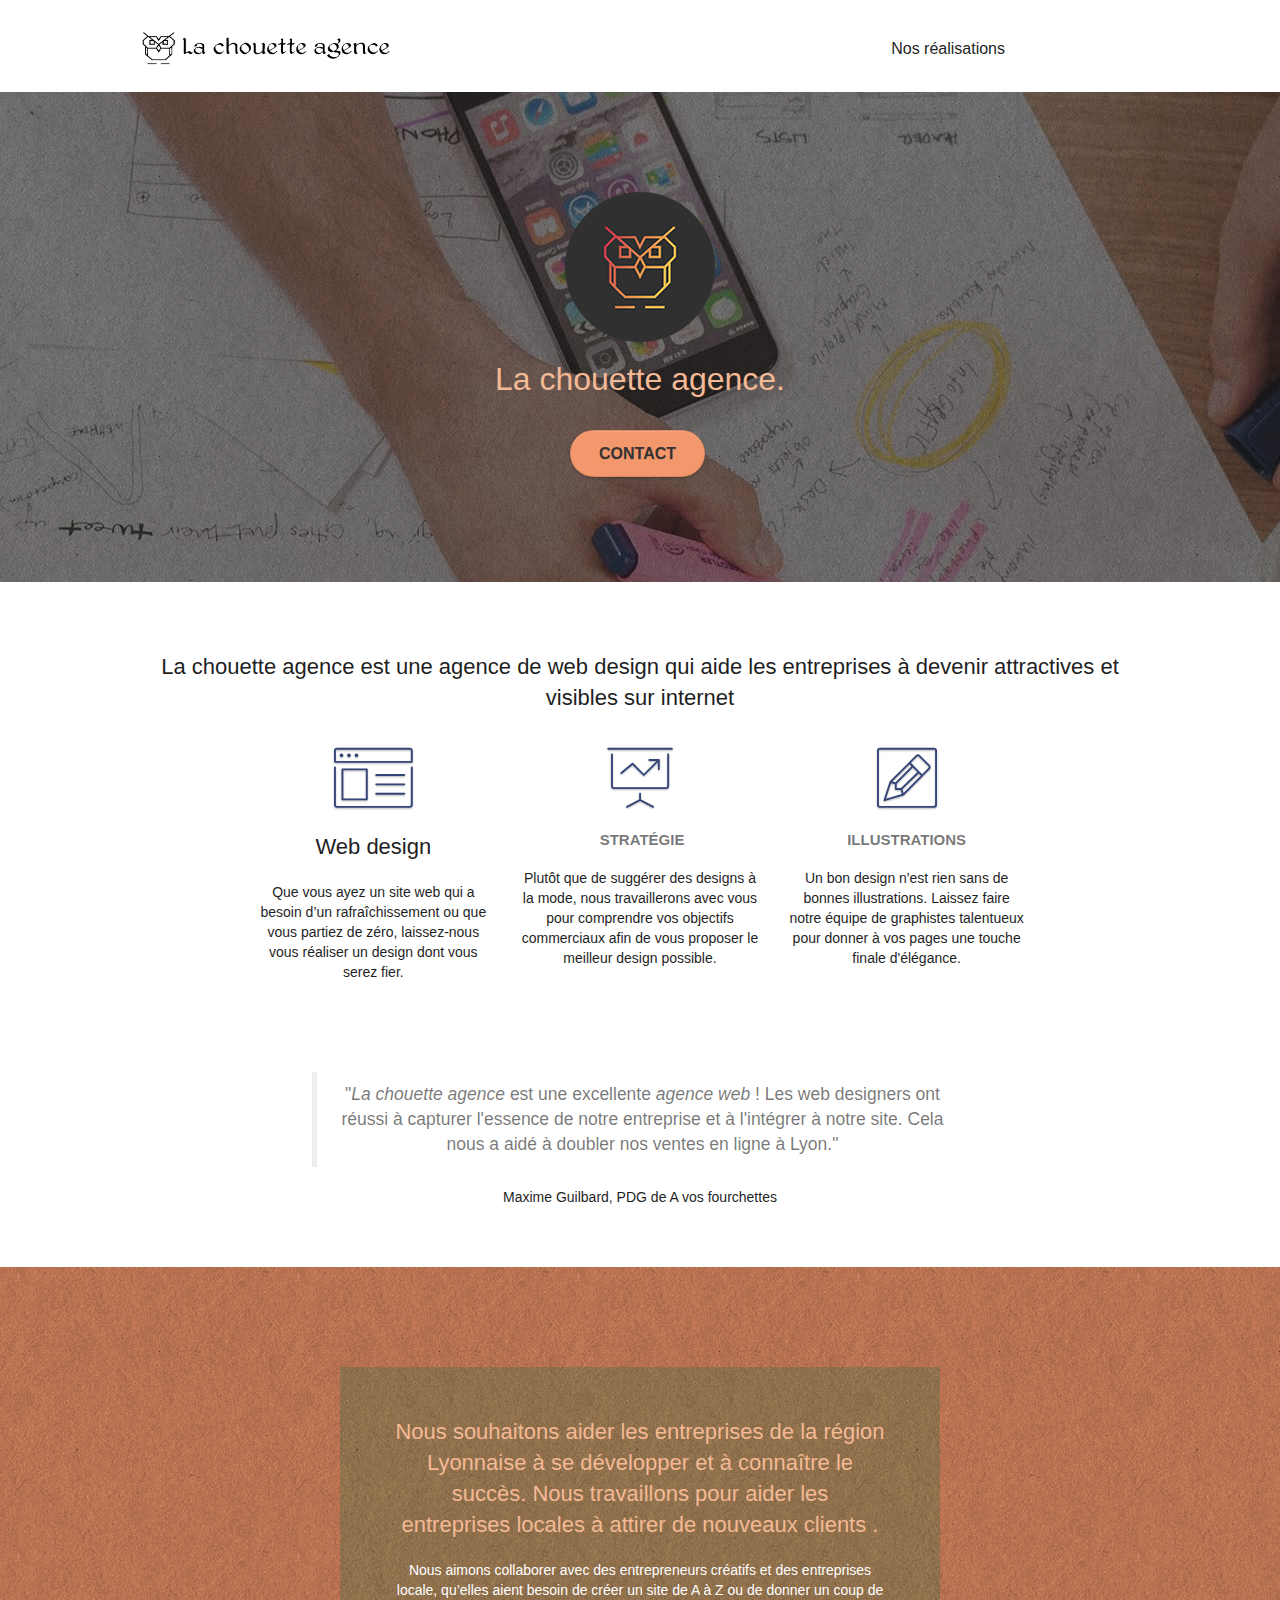
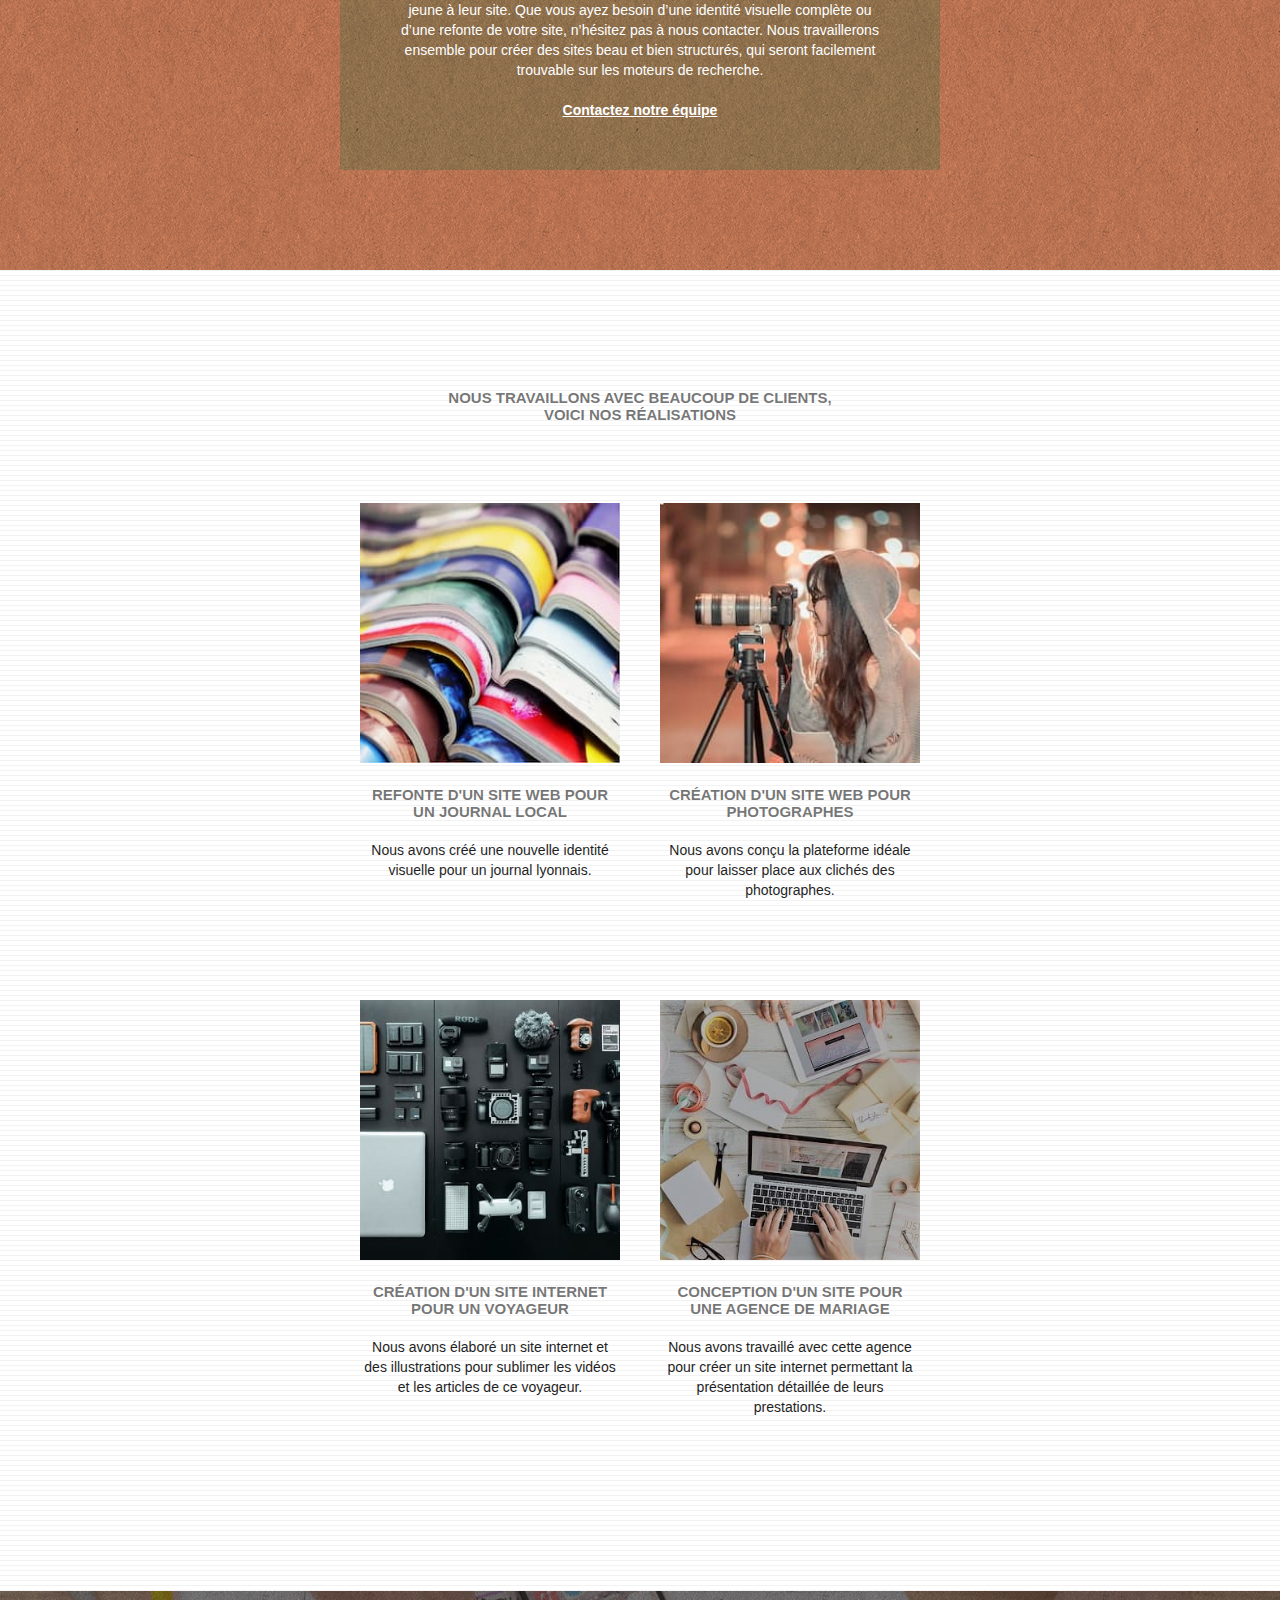
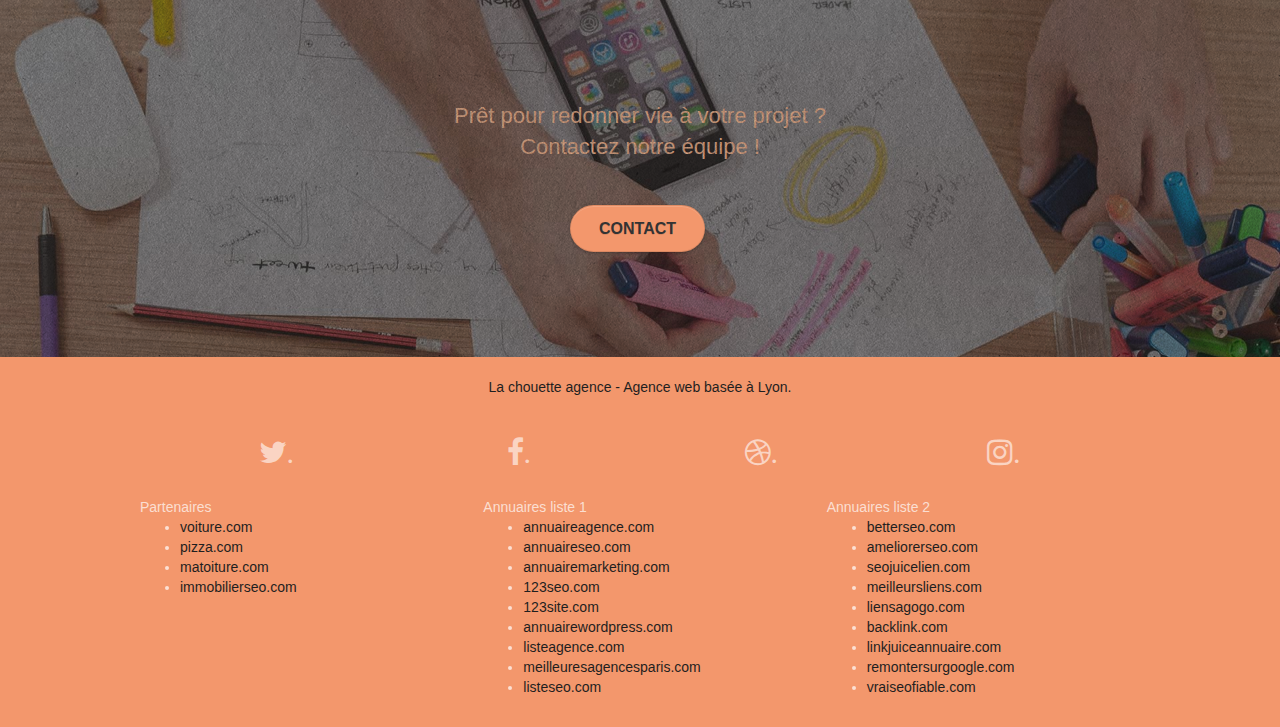
<file: index.html>
<!doctype html>
<html lang="fr">
<head>
    <meta charset="utf-8">
    <meta name="keywords" content="seo, google, site web, site internet, agence design paris, agence design, agence design,agence design,agence design,agence design,agence design,agence design,agence design,agence design,agence design,agence design,agence design,agence design,agence design,agence design">
	<meta name="description" content="La chouette agence est une entreprise de web design à Lyon qui aide les entreprises à la création de site et à devenir attractives et visibles sur Internet. Elle est basée sur Lyon et partout en France , elle est spécialisée dans la Conception des sites internet à des particuliers et entreprise. ">
    <meta name="viewport" content="width=device-width, initial-scale=1.0, viewport-fit=cover">
    <link rel="shortcut icon" type="image/png" href="favicon.jpg">
	<meta name="robots" content="index, follow">
	<meta name="google-site-verification" content="uixhWMKZZQBbI9hHmurBN1lBEvV9D-5VhYSifBj9T5k" />
	<meta name="author" content="Sewou Tiamiyu">
	<link rel="canonical" href="https://webdesign.com">
	<link rel="alternate" hreflang="en" href="https://master250.github.io/Projet4/" />
	<link rel="stylesheet" type="text/css" href="css/bootstrap.css" media="all">
	<link rel="stylesheet" type="text/css" href="style.css" media="all">
	<link rel="stylesheet" type="text/css" href="css/font-awesome.css" media="all">
	<link rel="stylesheet" type="text/css" href="css/et-line.css" media="all">
	<link rel="preload" href="css/font-awesome.css" as="style">
	<link rel="preload" href="js/jquery-2.1.0.js" as="script">
	<link rel="preload" href="js/bootstrap.js" as="script">
	<link rel="preload" href="js/blocs.js" as="script">
	<link rel="preload" href="js/jquery.touchSwipe.js" as="script">
	<link rel="preload" href="js/gmaps.js" as="script">
	
	<script src="js/jquery-2.1.0.js" defer></script>
	<script src="js/bootstrap.js" defer></script>
	<script src="js/blocs.js" defer></script>
	<script src="js/jquery.touchSwipe.js" defer></script>
	<script src="js/gmaps.js" defer></script>

    <title>La Chouette Agence basée à Lyon : Entreprise Web Design Lyon</title>  
</head>
<body>
<div class="page-container">
    
<!-- bloc-0 -->
<div class="bloc bgc-white l-bloc " id="bloc-0">
	<div class="container bloc-sm">

		<nav class="navbar row">
			<div class="navbar-header">
				<a class="navbar-brand" href="index.html"><img src="img/la-chouette-agence.png" alt="paris web design logo agence web meilleure agence" height="40" width="250"/></a>
				<button id="nav-toggle" type="button" class="ui-navbar-toggle navbar-toggle" data-toggle="collapse" data-target=".navbar-1">
					<span class="sr-only">Toggle navigation</span><span class="icon-bar"></span><span class="icon-bar"></span><span class="icon-bar"></span>
				</button>
			</div>
			<div class="collapse navbar-collapse navbar-1 special-dropdown-nav">
				<ul class="site-navigation nav navbar-nav">
					<li>
						<a href="#bloc-4-portfolio" id="ancre2">Nos réalisations</a>
					</li>
					
				</ul>
			</div>
		</nav>
	</div>
</div>
<!-- bloc-1-presentation -->
<div class="bloc bgc-dark-slate-blue bg-banniere d-bloc bg-t-edge bloc-bg-texture texture-paper b-parallax" id="bloc-1-hero">
	<div class="container bloc-lg">
		<div class="row tight-width-whitespace">
			<div class="col-sm-12">
				<img src="img/logo.png" class="center-block image-resize-mode" alt="La chouette agence, agence web paris, création logo paris" width="150" height="150" />
				<h1 class="text-center hero-bloc-text tc-white ">
					La chouette agence.
				</h1>
				<div class="text-center">
					<a href="page2.html" class="btn btn-lg btn-clean btn-rd cta-hero btn-atomic-tangerine" id="cta-hero"
					style="color: #212121; background-color: #F3976C;">Contact</a>
				</div>
			</div>
		</div>
	</div>
</div>
<!-- bloc-2-services -->
<div class="bloc bgc-white l-bloc" id="bloc-2-services">
	<div class="container bloc-md">
		<div class="row">
			<div class="col-sm-12 text-center">
				<h2>La chouette agence est une agence de web design qui aide les entreprises à devenir attractives et visibles sur internet</h2>
			</div>
		</div>
		<div class="row voffset-lg med-width-whitespace">
			<div class="col-sm-4">
				<div class="text-center">
					<span class="et-icon-browser sm-shadow icon-dark-slate-blue icons icon-lg"></span>
				</div>
				<h2 class="mg-md text-center">
					Web design
				</h2>
				<p class="text-center ">
					Que vous ayez un site web qui a besoin d&rsquo;un rafraîchissement ou que vous partiez de zéro, laissez-nous vous réaliser un design dont vous serez fier.
				</p>
			</div>
			<div class="col-sm-4">
				<div class="text-center">
					<span class="et-icon-presentation sm-shadow icon-dark-slate-blue icons icon-lg"></span>
				</div>
				<h3 class="mg-md text-center">
					&nbsp;Stratégie
				</h3>
				<p class="text-center ">
					Plutôt que de suggérer des designs à la mode, nous travaillerons avec vous pour comprendre vos objectifs commerciaux afin de vous proposer le meilleur design possible.<br>
				</p>
			</div>
			<div class="col-sm-4">
				<div class="text-center">
					<span class="et-icon-edit sm-shadow icon-dark-slate-blue icons icon-lg"></span>
				</div>
				<h3 class="mg-md text-center">
					Illustrations
				</h3>
				<p class="text-center ">
					Un bon design n'est rien sans de bonnes illustrations. Laissez faire notre équipe de graphistes talentueux pour donner à vos pages une touche finale d'élégance.
				</p>
			</div>
		</div>
		<div class="row voffset-lg voffset">
			<div class="col-xs-12 col-md-8 col-md-offset-2 text-center">
				<div class="blockquote">
					<blockquote>"<em>La chouette agence</em> est une excellente <em>agence web</em> ! Les web designers ont réussi à capturer l'essence
						de notre entreprise et à l'intégrer à notre site. Cela nous a aidé à doubler nos ventes en ligne à Lyon."
					</blockquote>
					<p>Maxime Guilbard, PDG de A vos fourchettes</p>
				</div>

			</div>
		</div>
	</div>
</div>
<!-- bloc-3-what-i-do -->
<div class="bloc tc-white bgc-atomic-tangerine bg-presentation d-bloc bloc-bg-texture texture-paper b-parallax" id="bloc-3-what-i-do">
	<div class="container bloc-lg">
		<div class="row tight-width-whitespace black-background">
			<div class="col-sm-12">
				<h2 class="mg-md text-center tc-white">
					Nous souhaitons aider les entreprises de la région Lyonnaise à se développer et à connaître le succès. Nous travaillons pour aider les entreprises locales à attirer de nouveaux clients .<br>
				</h2>
				<p class="text-center white">
					Nous aimons collaborer avec des entrepreneurs créatifs et des entreprises locale, qu’elles aient besoin de créer un site de A à Z ou de donner un coup de jeune à leur site. Que vous ayez besoin d’une identité visuelle complète ou d’une refonte de votre site, n’hésitez pas à nous contacter. Nous travaillerons ensemble pour créer des sites beau et bien structurés, qui seront facilement trouvable sur les moteurs de recherche. <br><br><a class="ltc-white bold-link" href="page2.html#ancre1">Contactez notre équipe</a><br>
				</p>
			</div>
		</div>
	</div>
</div>
<!-- bloc-4-portfolio -->
<div class="bloc bgc-white bg-lines-h2-bg bg-repeat l-bloc" id="bloc-4-portfolio">
	<div class="container bloc-lg">
		<div class="row">
			<div class="col-sm-12 text-center">
				<h3>Nous travaillons avec beaucoup de clients,<br /> voici nos réalisations</h3>
			</div>
		</div>
		<div class="row tight-width-whitespace portfolio-row">
			<div class="col-sm-6">
				<a href="#" data-lightbox="img/1.jpg" data-gallery-id="gallery-1" data-caption="Refonte d'un site web pour un journal local" data-frame="snapshot-lb"><img src="img/1.jpg" alt="paris web design logo agence web meilleure agence et refonte site web journal" class="img-responsive portfolio-thumb" width="320" height="320"/></a>
				<h3 class="mg-md text-center">
					Refonte d'un site web pour un journal local
				</h3>
				<p class="text-center">
					Nous avons créé une nouvelle identité visuelle pour un journal lyonnais.
				</p>
			</div>
			<div class="col-sm-6">
				<a href="#" data-lightbox="img/2.jpg" data-gallery-id="gallery-1" data-caption="Création d'un site web pour photographes" data-frame="snapshot-lb"><img src="img/2.jpg" class="img-responsive portfolio-thumb" alt="paris web design logo agence web meilleure agence, Création d'un site web pour photographes" width="320" height="320"/></a>
				<h3 class="mg-md text-center">
					Création d'un site web pour photographes
				</h3>
				<p class="text-center">
					Nous avons conçu la plateforme idéale pour laisser place aux clichés des photographes.
				</p>
			</div>
		</div>
		<div class="row tight-width-whitespace portfolio-row">
			<div class="col-sm-6">
				<a href="#" data-lightbox="img/3.jpg" data-gallery-id="gallery-1" data-caption="Création d'un site internet pour un voyageur" data-frame="snapshot-lb"><img src="img/3.jpg" class="img-responsive portfolio-thumb" alt="paris web design logo agence web meilleure agence, Création d'un site web pour voyageur" width="320" height="320"/></a>
				<h3 class="mg-md text-center">
					Création d'un site internet pour un voyageur
				</h3>
				<p class="text-center">
					Nous avons élaboré un site internet et des illustrations pour sublimer les vidéos et les articles de ce voyageur.
				</p>
			</div>
			<div class="col-sm-6">
				<a href="#" data-lightbox="img/4.jpg" data-gallery-id="gallery-1" data-caption="Conception d'un site pour une agence de mariage" data-frame="snapshot-lb"><img src="img/4.jpg" class="img-responsive portfolio-thumb" alt="paris web design logo agence web meilleure agence, Création d'un site web pour agence de mariage" width="320" height="320" /></a>
				<h3 class="mg-md text-center">
					Conception d'un site pour une agence de mariage
				</h3>
				<p class="text-center">
					Nous avons travaillé avec cette agence pour créer un site internet permettant la présentation détaillée de leurs prestations.
				</p>
			</div>
		</div>
	</div>
</div>
<!-- bloc-5-cta -->
<div class="bloc bgc-dark-slate-blue bg-banniere d-bloc bloc-bg-texture texture-paper" id="bloc-5-cta">
	<div class="container bloc-lg">
		<div class="row">
			<h2 class="mg-md text-center tc-white">
				Prêt pour redonner vie à votre projet ?<br>Contactez notre équipe !
			</h2>
			<div class="col-sm-12 text-center">
				<a href="page2.html#ancre2" class="btn btn-atomic-tangerine btn-clean btn-rd btn-lg cta-hero">Contact</a>
			</div>
		</div>
	</div>
</div>
<!-- Footer - bloc-8 -->
<div class="bloc bgc-atomic-tangerine d-bloc" id="bloc-8">
	<div class="container bloc-sm">
		<div class="row">
			<div class="col-sm-12">
				<p class="text-center white tc-black">
					La chouette agence - Agence web basée à Lyon.<br>
				</p>
				<div class="row row-no-gutters social">
					<div class="col-sm-3">
						<div class="text-center">
							<a class="social" href="https://twitter.com/?lang=fr"><span class="fa fa-twitter icon-md espace">.</span></a>
						</div>
					</div>
					<div class="col-sm-3">
						<div class="text-center">
							<a class="social" href="https://fr-fr.facebook.com/"><span class="fa fa-facebook icon-md espace">.</span></a>
						</div>
					</div>
					<div class="col-sm-3">
						<div class="text-center">
							<a class="social" href="https://dribbble.com/"><span class="fa fa-dribbble icon-md espace">.</span></a></div>
					</div>
					<div class="col-sm-3">
						<div class="text-center">
							<a class="social" href="https://www.instagram.com/?hl=fr"><span class="fa fa-instagram icon-md espace">.</span></a>
						</div>
					</div>
				</div>
				<div class="row">
					<div class="col-sm-4">
						Partenaires
							<ul>
								<li><a href="voiture.com">voiture.com</a></li>
								<li><a href="pizza.com">pizza.com</a></li>
								<li><a href="matoiture.com">matoiture.com</a></li>
								<li><a href="immobilierseo.com">immobilierseo.com</a></li>
							</ul>		
					</div>
					<div class="col-sm-4">
						Annuaires liste 1
						<ul>
							<li><a href="annuaireagence.com">annuaireagence.com</a></li>
							<li><a href="annuaireseo.com">annuaireseo.com</a></li>
							<li><a href="annuairemarketing.com">annuairemarketing.com</a></li>
							<li><a href="123seoture.com">123seo.com</a></li>
							<li><a href="123site.com">123site.com</a></li>
							<li><a href="annuairewordpress.com">annuairewordpress.com</a></li>
							<li><a href="listeagence.com">listeagence.com</a></li>
							<li><a href="meilleuresagencesparis.com">meilleuresagencesparis.com</a></li>
							<li><a href="listeseo.com">listeseo.com</a></li>
						</ul>
					</div>
					<div class="col-sm-4">
						Annuaires liste 2
						<ul>
							<li><a href="betterseo.com">betterseo.com</a></li>
							<li><a href="ameliorerseo.com">ameliorerseo.com</a></li>
							<li><a href="seojuicelien.com">seojuicelien.com</a></li>
							<li><a href="meilleursliens.com">meilleursliens.com</a></li>
							<li><a href="liensagogo.com">liensagogo.com</a></li>
							<li><a href="backlink.com">backlink.com</a></li>
							<li><a href="linkjuiceannuaire.com">linkjuiceannuaire.com</a></li>
							<li><a href="remontersurgoogle.com">remontersurgoogle.com</a></li>
							<li><a href="vraiseofiable.com">vraiseofiable.com</a></li>
						</ul>
					</div>
				</div>
			</div>
		</div>
	</div>
</div>
</div> 
</body>
</html>
</file>
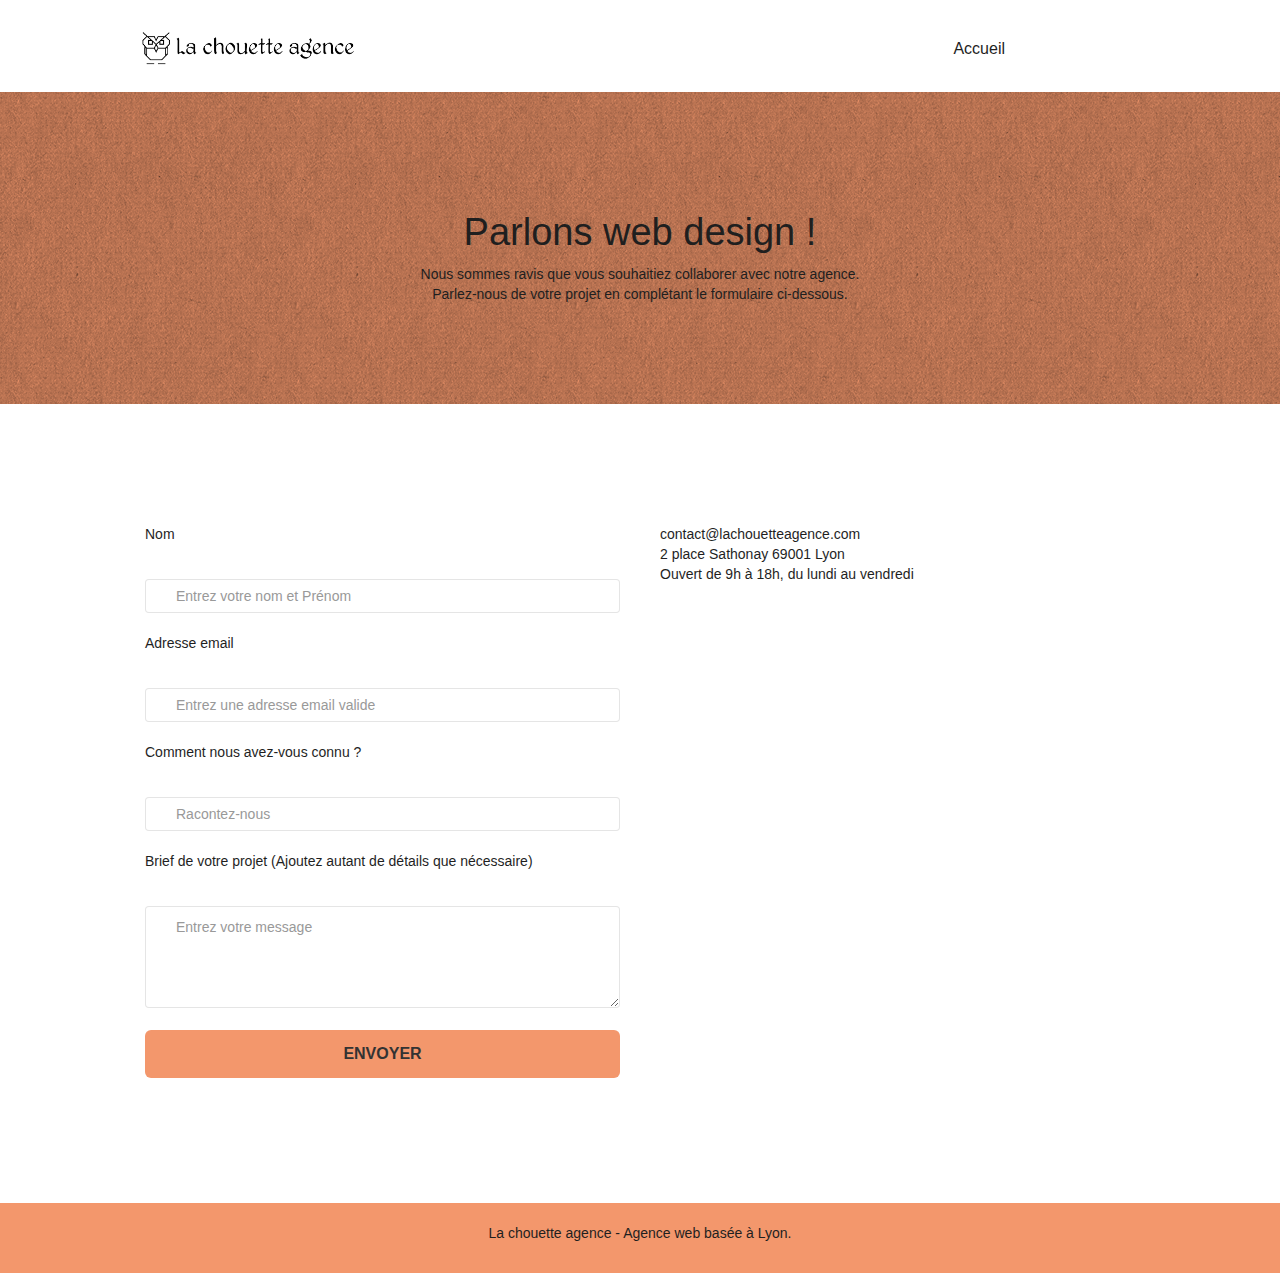
<file: page2.html>
<!doctype html>
<html lang="fr">
<head>
    <meta charset="utf-8">
    <meta name="keywords" content="seo, google, site web, site internet, agence design paris, agence design, agence design,agence design,agence design,agence design,agence design,agence design,agence design,agence design,agence design,agence design,agence design,agence design,agence design,agence design">
    <meta name="description" content="La chouette agence est une entreprise de web design à Lyon qui aide les entreprises à la création de site et à devenir attractives et visibles sur Internet, Elle est basée sur Lyon et partout en France , elle est spécialisée dans la Conception des sites internet à des particuliers et entreprise. ">
    <meta name="viewport" content="width=device-width, initial-scale=1.0, viewport-fit=cover">
    <link rel="shortcut icon" type="image/png" href="favicon.jpg">
	<meta name="robots" content="index, follow">
	<meta name="google-site-verification" content="uixhWMKZZQBbI9hHmurBN1lBEvV9D-5VhYSifBj9T5k" />
	<meta name="author" content="Sewou Tiamiyu">
	<link rel="stylesheet" type="text/css" href="css/bootstrap.css">
	<link rel="stylesheet" type="text/css" href="css/font-awesome.css">
	<link rel="stylesheet" type="text/css" href="css/et-line.css">
	<link rel="preload" href="css/font-awesome.css" as="style">
	<link rel="stylesheet" type="text/css" href="style.css" media="all">
	<script src="js/jquery-2.1.0.js" defer></script>
	<script src="js/bootstrap.js" defer></script>
	<script src="js/blocs.js" defer></script>
	<script src="js/jqBootstrapValidation.js" defer></script>
	<script src="js/formHandler.js" defer></script>
    <title>La Chouette Agence basée à Lyon : Entreprise Web Design</title>

</head>
<body>
<!-- Principal conteneur -->
<div class="page-container">
    
<!-- bloc-0 -->
<div class="bloc bgc-white l-bloc " id="bloc-0">
	<div class="container bloc-sm">
		<nav class="navbar row">
			<div class="navbar-header">
				<a class="navbar-brand" href="index.html"><img src="img/la-chouette-agence.png" alt="atlanta web design logo" height="40" /></a>
				<button id="nav-toggle" type="button" class="ui-navbar-toggle navbar-toggle" data-toggle="collapse" data-target=".navbar-1">
					<span class="sr-only">Toggle navigation</span><span class="icon-bar"></span><span class="icon-bar"></span><span class="icon-bar"></span>
				</button>
			</div>
			<div class="collapse navbar-collapse navbar-1 special-dropdown-nav">
				<ul class="site-navigation nav navbar-nav">
					<li>
						<a href="index.html#ancre2">Accueil</a>
					</li>
					
				</ul>
			</div>
		</nav>
	</div>
</div>
<!-- bloc-6 -->
<div class="bloc bg-dots-bg bg-repeat bgc-atomic-tangerine d-bloc bloc-bg-texture texture-paper" id="bloc-6">
	<div class="container bloc-lg">
		<div class="row">
			<div class="col-sm-12">
				<h1 class="text-center hero-bloc-text tc-white tc-black">
					Parlons web design !
				</h1>
				<p class="text-center mg-lg tc-white tight-width-whitespace tc-black">
					Nous sommes ravis que vous souhaitiez collaborer avec notre agence.<br>
					Parlez-nous de votre projet en complétant le formulaire ci-dessous.
				</p>
			</div>
		</div>
	</div>
</div>
<!-- bloc-7 -->
<div class="bloc bgc-white l-bloc" id="bloc-7">
	<div class="container bloc-lg">
		<div class="row row1">
			<div class="col-sm-6 ">
				<form id="form_1" novalidate success-msg="Your message has been sent." fail-msg="Sorry it seems that our mail server is not responding, Sorry for the inconvenience!">
					<div class="form-group">
						<label for="name">
							Nom
						</label>
						<input id="name" class="form-control"  placeholder="Entrez votre nom et Prénom" required/>
					</div>
					<div class="form-group">
						<label for="email">
							Adresse email
						</label>
						<input id="email" class="form-control" type="email" placeholder="Entrez une adresse email valide" required />
					</div>
					<div class="form-group">
						<label for="how">
							Comment nous avez-vous connu ?
						</label>
						<input class="form-control" required id="how" placeholder="Racontez-nous"/>
					</div>
					<div class="form-group">
						<label for="message">
							Brief de votre projet (Ajoutez autant de détails que nécessaire)<br>
						</label><textarea id="message" class="form-control" rows="4" cols="50" placeholder="Entrez votre message" required></textarea>
					</div> 
					<button class="bloc-button btn btn-lg btn-block cta-hero btn-atomic-tangerine" type="submit">
						Envoyer
					</button>
				</form>
			</div>
			<div class="col-sm-6">
				<p>
					contact@lachouetteagence.com<br>2 place Sathonay 69001 Lyon<br>Ouvert de 9h à 18h, du lundi au vendredi<br>
				</p>
			</div>
		</div>
	</div>
</div>
<!-- ScrollToTop Button -->
<a class="bloc-button btn btn-d scrollToTop" onclick="scrollToTarget('1')"><span class="fa fa-chevron-up"></span></a>
<!-- Footer - bloc-8 -->
<div class="bloc bgc-atomic-tangerine d-bloc" id="bloc-8">
	<div class="container bloc-sm">
		<div class="row">
			<div class="col-sm-12">
				<p class="text-center white tc-black">
					La chouette agence - Agence web basée à Lyon.<br>
				</p>
				
			</div>
		</div>
	</div>
</div>
</div>
</body>
</html>
</file>
<file: style.css>
body{margin:0;padding:0;background:#fff;overflow-x:hidden;-webkit-font-smoothing:antialiased;-moz-osx-font-smoothing:grayscale}a,button{transition:all .3s ease-in-out;outline:0!important}a:hover{text-decoration:none;cursor:pointer}#page-loading-blocs-notifaction{position:fixed;top:0;bottom:0;width:100%;z-index:100000;background:#fff url(img/pageload-spinner.gif) no-repeat center center}.bloc{width:100%;clear:both;background:50% 50% no-repeat;padding:0 50px;-webkit-background-size:cover;-moz-background-size:cover;-o-background-size:cover;background-size:cover;position:relative}.bloc .container{padding-left:0;padding-right:0}.bloc-lg{padding:100px 50px}.bloc-md{padding:50px}.bloc-sm{padding:20px 50px}.bg-b-edge,.bg-bl-edge,.bg-br-edge,.bg-center,.bg-l-edge,.bg-r-edge,.bg-repeat,.bg-t-edge,.bg-tl-edge,.bg-tr-edge{-webkit-background-size:auto!important;-moz-background-size:auto!important;-o-background-size:auto!important;background-size:auto!important}.bg-repeat{background:repeat}.bg-t-edge{background:top no-repeat}.bloc-bg-texture::before{content:"";background-size:2px 2px;position:absolute;top:0;bottom:0;left:0;right:0}.texture-paper::before{background:url(img/texture-paper.png);background-size:280px 280px}.b-parallax{background-attachment:fixed}.d-bloc{color:rgba(255,255,255,.7)}.d-bloc button:hover{color:rgba(255,255,255,.9)}.d-bloc .icon-round,.d-bloc .icon-rounded,.d-bloc .icon-semi-rounded-a,.d-bloc .icon-semi-rounded-b,.d-bloc .icon-square{border-color:rgba(255,255,255,.9)}.d-bloc .divider-h span{border-color:rgba(255,255,255,.2)}.d-bloc .a-btn,.d-bloc .navbar a,.d-bloc .navbar-brand,.d-bloc a .icon-lg,.d-bloc a .icon-md,.d-bloc a .icon-sm,.d-bloc a .icon-xl,.d-bloc h1 a,.d-bloc h2 a,.d-bloc h3 a,.d-bloc h4 a,.d-bloc h5 a,.d-bloc h6 a,.d-bloc p a{color:rgba(255,255,255,.6)}.d-bloc .a-btn:hover,.d-bloc .navbar a:hover,.d-bloc .navbar-brand:hover,.d-bloc a:hover .icon-lg,.d-bloc a:hover .icon-md,.d-bloc a:hover .icon-sm,.d-bloc a:hover .icon-xl,.d-bloc h1 a:hover,.d-bloc h2 a:hover,.d-bloc h3 a:hover,.d-bloc h4 a:hover,.d-bloc h5 a:hover,.d-bloc h6 a:hover,.d-bloc p a:hover{color:#fff}.d-bloc .navbar-toggle .icon-bar{background:#fff}.d-bloc .btn-wire,.d-bloc .btn-wire:hover{color:#fff;border-color:#fff}.d-bloc .panel{color:rgba(0,0,0,.54)}.d-bloc .panel button:hover{color:rgba(0,0,0,.7)}.d-bloc .panel icon{border-color:rgba(0,0,0,.7)}.d-bloc .panel .divider-h span{border-color:rgba(0,0,0,.1)}.d-bloc .panel .a-btn{color:rgba(0,0,0,.6)}.d-bloc .panel .a-btn:hover{color:#000}.d-bloc .panel .btn-wire,.d-bloc .panel .btn-wire:hover{color:rgba(0,0,0,.7);border-color:rgba(0,0,0,.3)}.d-bloc .panel,.l-bloc{color:rgba(0,0,0,.54)}.d-bloc .panel button:hover,.l-bloc button:hover{color:rgba(0,0,0,.7)}.l-bloc .icon-round,.l-bloc .icon-rounded,.l-bloc .icon-semi-rounded-a,.l-bloc .icon-semi-rounded-b,.l-bloc .icon-square{border-color:rgba(0,0,0,.7)}.d-bloc .panel .divider-h span,.l-bloc .divider-h span{border-color:rgba(0,0,0,.1)}.d-bloc .panel .a-btn,.l-bloc .a-btn,.l-bloc .navbar a,.l-bloc .navbar-brand,.l-bloc a .icon-lg,.l-bloc a .icon-md,.l-bloc a .icon-sm,.l-bloc a .icon-xl,.l-bloc h1 a,.l-bloc h2 a,.l-bloc h3 a,.l-bloc h4 a,.l-bloc h5 a,.l-bloc h6 a,.l-bloc p a{color:rgba(0,0,0,.6)}.d-bloc .panel .a-btn:hover,.l-bloc .a-btn:hover,.l-bloc .navbar a:hover,.l-bloc .navbar-brand:hover,.l-bloc a:hover .icon-lg,.l-bloc a:hover .icon-md,.l-bloc a:hover .icon-sm,.l-bloc a:hover .icon-xl,.l-bloc h1 a:hover,.l-bloc h2 a:hover,.l-bloc h3 a:hover,.l-bloc h4 a:hover,.l-bloc h5 a:hover,.l-bloc h6 a:hover,.l-bloc p a:hover{color:#000}.l-bloc .navbar-toggle .icon-bar{color:rgba(0,0,0,.6)}.d-bloc .panel .btn-wire,.d-bloc .panel .btn-wire:hover,.l-bloc .btn-wire,.l-bloc .btn-wire:hover{color:rgba(0,0,0,.7);border-color:rgba(0,0,0,.3)}.voffset{margin-top:30px}.voffset-lg{margin-top:80px}.row-no-gutters{margin-right:0;margin-left:0}.row.row-no-gutters>[class*=" col-"],.row.row-no-gutters>[class^=col-]{padding-right:0;padding-left:0}#bloc-1-hero h1{font-size:32px}.navbar{margin-bottom:0;z-index:1}.navbar-brand{height:auto;padding:3px 15px;font-size:25px;font-weight:400;font-weight:600;line-height:44px}.navbar-brand img{max-height:200px;margin:0 5px 0 0;display:inline}.navbar-brand img[src$=svg]{min-width:100px}.nav-center .navbar-brand img{margin:0}.navbar .nav{padding-top:2px;margin-right:-16px;float:right;z-index:1}.nav>li{float:left;margin-top:4px;font-size:16px}.navbar-nav .open .dropdown-menu>li>a{text-align:inherit}.nav>li a:focus,.nav>li a:hover{background:0 0}.navbar-toggle{margin:10px 10px 0 0;border:0}.navbar-toggle:hover{background:0 0!important}.navbar-toggle .icon-bar{background-color:rgba(0,0,0,.5);width:26px}.nav-invert .navbar .nav{float:left}.nav-invert .navbar-brand,.nav-invert .navbar-header{float:right;position:relative;z-index:2}.form-control{display:block;width:100%;padding:1rem 3rem;margin-top:30px;margin-bottom:20px}.bloc-button{display:block;width:100%}.col-sm-6{padding:20px;width:50%}.row1{justify-items:center}@media (min-width:768px){.site-navigation{position:absolute;top:50%;right:150px;transform:translate(0,-50%);-webkit-transform:translateY(-50%)}.nav>li .dropdown-menu a,.nav>li .dropdown-menu a:hover{color:#484848}.nav-invert .site-navigation{left:0;right:0}.nav-center{text-align:center}.nav-center .navbar-header{width:100%}.nav-center .nav>li,.nav-center .navbar-brand,.nav-center .navbar-header{float:none;display:inline-block}.nav-center .site-navigation{position:relative;width:100%;right:0;margin-right:0;margin-top:20px}.nav-center.mini-nav .navbar-toggle{float:none;margin:10px auto 0}.nav>li{display:flex}}.nav>li>.dropdown a{background:0 0!important;display:block;padding:14px 15px}nav .caret{margin:0 5px}.dropdown-menu .dropdown-menu{top:-8px;left:100%}.dropdown-menu .dropmenu-flow-right{top:100%;left:0;margin-left:-1px;border-top-left-radius:0;border-top-right-radius:0}.dropdown-menu .dropdown span{border:4px solid #000;border-top-color:transparent;border-right-color:transparent;border-bottom-color:transparent;margin:6px -5px 0 0!important;float:right}.mg-md{margin-top:10px;margin-bottom:20px}.mg-lg{margin-top:10px;margin-bottom:40px}.btn{margin:0 5px 5px 0}.btn.pull-right{margin:0 0 5px 5px}.btn-d,.btn-d:focus,.btn-d:hover{color:#fff;background:rgba(240,159,145,.3)}button{outline:0!important}.btn-rd{border-radius:40px}.btn-clean{border:1px solid rgba(0,0,0,.08);border-bottom-color:rgba(0,0,0,.1);text-shadow:0 1px 0 rgba(0,0,1,.1);box-shadow:0 1px 3px rgba(0,0,1,.25),inset 0 1px 0 0 rgba(255,255,255,.15)}.icon-md{font-size:30px!important}.icon-lg{font-size:60px!important}.sm-shadow{text-shadow:0 1px 2px rgba(0,0,0,.3)}.panel-sq,.panel-sq .panel-footer,.panel-sq .panel-heading{border-radius:0}.panel-rd{border-radius:30px}.panel-rd .panel-heading{border-radius:29px 29px 0 0}.panel-rd .panel-footer{border-radius:0 0 29px 29px}.form-control{border-color:rgba(0,0,0,.1);box-shadow:none}.scrollToTop{width:40px;height:40px;position:fixed;bottom:20px;right:20px;opacity:0;z-index:500;transition:all .3s ease-in-out}.scrollToTop span{margin-top:6px}.showScrollTop{font-size:14px;opacity:1}a[data-lightbox]{position:relative;display:block;text-align:center}a[data-lightbox]:hover::before{content:"+";font-family:HelveticaNeue-Light,"Helvetica Neue Light","Helvetica Neue",Helvetica,Arial;font-size:32px;width:50px;height:50px;margin-left:-25px;border-radius:50%;background:rgba(0,0,0,.6);color:#fff;font-weight:100;z-index:1;position:absolute;top:50%;transform:translateY(-50%);-webkit-transform:translateY(-50%)}a[data-lightbox]:hover img{opacity:.6;-webkit-animation-fill-mode:none;animation-fill-mode:none}#lightbox-modal{display:flex;align-items:center}#lightbox-modal .modal-dialog{width:90%;max-width:900px;margin:0 auto 0}#lightbox-modal .modal-dialog img{max-height:90vh;margin:0 auto}.lightbox-caption{padding:20px;color:#fff;background:rgba(0,0,0,.54);position:absolute;left:15px;right:15px;bottom:5px}.close-lightbox{color:#fff;font-size:30px;position:absolute;top:20px;right:20px;z-index:20;background:rgba(0,0,0,.54);border:none;line-height:30px;padding:0 9px 5px;opacity:.3}.close-lightbox:hover,.next-lightbox:hover,.prev-lightbox:hover{opacity:1;color:#fff}.next-lightbox,.prev-lightbox{font-size:20px;color:rgba(255,255,255,.9);background:rgba(0,0,0,.54);transition:all .2s ease-in-out;position:absolute;top:45%;z-index:1;opacity:.4}.next-lightbox{padding:6px 8px 1px 13px;right:25px}.prev-lightbox{padding:6px 13px 1px 10px;left:25px}.snapshot-lb .modal-body{padding-bottom:45px}.snapshot-lb .lightbox-caption{padding:0;color:rgba(0,0,0,.54);background:0 0}.btn,a,h1,h2,h3,h4,h5,h6,label,p{font-family:helvetica;font-weight:400;color:#1f1f1f!important}.container{max-width:1000px}.hero-bloc-text{font-size:38px}.hero-bloc-text-sub{font-size:36px}.statement-bloc-text{line-height:26px;font-style:italic;font-size:20px;text-align:center;font-weight:lighter;max-width:520px;margin:auto auto auto auto}p{font-size:14px}.tight-width-whitespace{max-width:600px;margin:auto auto auto auto}.h1{font-size:20px;font-family:"Open Sans"}.cta-hero{margin-top:22px;color:#fff!important;text-transform:uppercase;padding:12px 28px 12px 28px;font-size:16px;font-weight:700}.social{margin:auto auto auto auto;display:flex;flex-flow:wrap;justify-content:space-evenly;padding:15px}h2{font-size:22px;line-height:1.4em}h3{font-size:15px;text-transform:uppercase;font-weight:700;color:rgba(0,0,0,.54)!important}.med-width-whitespace{max-width:800px;margin:auto auto auto auto;box-shadow:0 0 0 #000}h1{color:#333!important}h4{color:#333!important}.icons{margin-bottom:14px;margin-top:24px}.white{color:#fff!important}.portfolio-thumb{margin-bottom:24px}.portfolio-row{margin-bottom:44px;margin-top:50px}.avatar{box-shadow:0 4px 9px rgba(0,0,0,.3)}.black-background{background-color:rgba(165,147,99,.7);padding:40px 40px 40px 40px}.bold-link{font-weight:900;text-decoration:underline!important}.bgc-white{background-color:#fff}.bgc-dark-slate-blue{background-color:#0e0d0d}.bgc-atomic-tangerine{background-color:#f3976c}.tc-white{color:#f4b995!important}.tc-black{color:#1f1f1f!important}.btn-atomic-tangerine{background:#f3976c;color:#333!important}.btn-atomic-tangerine:hover{background:#333!important;color:#f28d5f!important}.ltc-white{color:#fff!important}.ltc-white:hover{color:#ccc!important}.ltc-atomic-tangerine{color:#f3976c!important}.ltc-atomic-tangerine:hover{color:#f3976c!important}.icon-dark-slate-blue{color:#364577!important;border-color:#364577!important}.bg-dots-bg{background-image:url(img/dots-bg.png)}.bg-lines-h2-bg{background-image:url(img/lines-h2-bg.png)}.bg-banniere{background-image:url(img/la-chouette-agence-banniere.jpg)}.bg-presentation{background-image:url(img/image-de-presentation.jpg)}@media (max-width:1024px){.bloc{padding-left:20px;padding-right:20px}.bloc-tile-2.full-width-bloc .container,.bloc-tile-3.full-width-bloc .container,.bloc-tile-4.full-width-bloc .container,.bloc.full-width-bloc{padding-left:0;padding-right:0}.social{margin:auto auto auto auto;display:flex;flex-flow:wrap;justify-content:space-evenly;padding:15px}}@media (max-width:992px) and (min-width:768px){.navbar .nav{max-width:80%}.nav-center.navbar .nav{max-width:100%}}@media only screen and (min-device-width:768px) and (max-device-width:1024px) and (orientation:landscape){.b-parallax{background-attachment:scroll}.col-sm-6{padding:5px;width:100%}.social{margin:auto auto auto auto;display:inline-flex;flex-flow:wrap;justify-content:center}}@media only screen and (min-device-width:1024px) and (max-device-width:1366px) and (-webkit-min-device-pixel-ratio:1.5){.b-parallax{background-attachment:scroll}}@media (max-width:991px){.container{width:100%}.b-parallax{background-attachment:scroll}#hero-bloc,.page-container{overflow-x:hidden;position:relative}.bloc{padding-left:constant(safe-area-inset-left);padding-right:constant(safe-area-inset-right)}.bloc-group,.bloc-group .bloc{display:block;width:100%}.bloc-fill-screen .fill-bloc-bottom-edge,.bloc-fill-screen .fill-bloc-top-edge{padding:0 20px;padding-left:constant(safe-area-inset-left);padding-right:constant(safe-area-inset-right)}.social{margin:auto auto auto auto;display:flex;flex-flow:wrap;justify-content:space-evenly;padding:15px}}@media (max-width:767px){.page-container{overflow-x:hidden;position:relative}#disqus_thread,h1,h2,h3,h4,h5,h6,p{padding-left:10px!important;padding-right:10px!important}.b-parallax{background-attachment:scroll}.navbar .nav{padding-top:0;border-top:1px solid rgba(0,0,0,.2);float:none!important}.navbar.row{margin-left:0;margin-right:0}.site-navigation{position:inherit;transform:none;-webkit-transform:none;-ms-transform:none}.nav>li{display:flex}.nav>li:hover{background:rgba(0,0,0,.08)}.dropdown .dropdown a .caret{float:none;margin:5px 0 0 10px!important;border:4px solid #000;border-bottom-color:transparent;border-right-color:transparent;border-left-color:transparent}#hero-bloc .navbar .nav{background:rgba(0,0,0,.8)}#hero-bloc .navbar .nav a{color:rgba(255,255,255,.6)}.hero{padding:50px 0}.hero-nav{left:-1px;right:-1px}.navbar-collapse{padding:0;overflow-x:hidden;-webkit-box-shadow:none;box-shadow:none}.navbar-brand img{max-height:40px;width:auto}.nav-invert .navbar-header{float:none;width:100%}.nav-invert .navbar-toggle{float:left;margin-left:10px}.bloc{padding-left:0;padding-right:0}.bloc-lg,.bloc-xl,.bloc-xxl{padding:40px 0}.bloc-md,.bloc-sm{padding-left:0;padding-right:0}.bloc-fill-screen .fill-bloc-bottom-edge,.bloc-fill-screen .fill-bloc-top-edge,.bloc-tile-2 .container,.bloc-tile-3 .container,.bloc-tile-4 .container{padding-left:0;padding-right:0}.a-block{padding:0 10px}.btn-dwn{display:none}.voffset{margin-top:5px}.voffset-md{margin-top:20px}.voffset-lg{margin-top:30px}form{padding:5px;width:auto}.close-lightbox{display:inline-block}.blocsapp-device-iphone5{background-size:216px 425px;padding-top:60px;width:216px;height:425px}.blocsapp-device-iphone5 img{width:180px;height:320px}.col-sm-4{display:none}.social{margin:auto auto auto auto;display:flex;flex-flow:wrap;justify-content:space-evenly;padding:15px}.bg-banniere{background-image:url(img/la-chouette-agence-banniere.jpg);width:auto;margin:5px}.col-sm-6{padding:5px;width:100%}.hero-bloc-text{font-size:30px}}@media (max-width:400px){.bloc{padding-left:0;padding-right:0}.col-sm-6{padding:5px;width:100%;justify-content:flex-start}}@media (max-width:767px){.bloc-mob-center-text{text-align:center}}
</file>
<file: css/et-line.css>
@font-face{font-family:et-line;src:url(../fonts/et-line.eot);src:url(../fonts/et-line.eot?#iefix) format('embedded-opentype'), url(../fonts/et-line.woff) format('woff'), url(../fonts/et-line.ttf) format('truetype'), url(../fonts/et-line.svg#et-line) format('svg');font-weight:400;font-style:normal;font-display:swap}
.et-icon-adjustments,
.et-icon-alarmclock,
.et-icon-anchor,
.et-icon-aperture,
.et-icon-attachment,
.et-icon-bargraph,
.et-icon-basket,
.et-icon-beaker,
.et-icon-bike,
.et-icon-book-open,
.et-icon-briefcase,
.et-icon-browser,
.et-icon-calendar,
.et-icon-camera,
.et-icon-caution,
.et-icon-chat,
.et-icon-circle-compass,
.et-icon-clipboard,
.et-icon-clock,
.et-icon-cloud,
.et-icon-compass,
.et-icon-desktop,
.et-icon-dial,
.et-icon-document,
.et-icon-documents,
.et-icon-download,
.et-icon-dribbble,
.et-icon-edit,
.et-icon-envelope,
.et-icon-expand,
.et-icon-facebook,
.et-icon-flag,
.et-icon-focus,
.et-icon-gears,
.et-icon-genius,
.et-icon-gift,
.et-icon-global,
.et-icon-globe,
.et-icon-googleplus,
.et-icon-grid,
.et-icon-happy,
.et-icon-hazardous,
.et-icon-heart,
.et-icon-hotairballoon,
.et-icon-hourglass,
.et-icon-key,
.et-icon-laptop,
.et-icon-layers,
.et-icon-lifesaver,
.et-icon-lightbulb,
.et-icon-linegraph,
.et-icon-linkedin,
.et-icon-lock,
.et-icon-magnifying-glass,
.et-icon-map,
.et-icon-map-pin,
.et-icon-megaphone,
.et-icon-mic,
.et-icon-mobile,
.et-icon-newspaper,
.et-icon-notebook,
.et-icon-paintbrush,
.et-icon-paperclip,
.et-icon-pencil,
.et-icon-phone,
.et-icon-picture,
.et-icon-pictures,
.et-icon-piechart,
.et-icon-presentation,
.et-icon-pricetags,
.et-icon-printer,
.et-icon-profile-female,
.et-icon-profile-male,
.et-icon-puzzle,
.et-icon-quote,
.et-icon-recycle,
.et-icon-refresh,
.et-icon-ribbon,
.et-icon-rss,
.et-icon-sad,
.et-icon-scissors,
.et-icon-scope,
.et-icon-search,
.et-icon-shield,
.et-icon-speedometer,
.et-icon-strategy,
.et-icon-streetsign,
.et-icon-tablet,
.et-icon-target,
.et-icon-telescope,
.et-icon-toolbox,
.et-icon-tools,
.et-icon-tools-2,
.et-icon-trophy,
.et-icon-tumblr,
.et-icon-twitter,
.et-icon-upload,
.et-icon-video,
.et-icon-wallet,
.et-icon-wine{font-family:et-line;speak-as:none;font-style:normal;font-weight:400;font-variant:normal;text-transform:none;line-height:1;-webkit-font-smoothing:antialiased;-moz-osx-font-smoothing:grayscale;display:inline-block}
.et-icon-mobile:before{content:"\e000"}
.et-icon-laptop:before{content:"\e001"}
.et-icon-desktop:before{content:"\e002"}
.et-icon-tablet:before{content:"\e003"}
.et-icon-phone:before{content:"\e004"}
.et-icon-document:before{content:"\e005"}
.et-icon-documents:before{content:"\e006"}
.et-icon-search:before{content:"\e007"}
.et-icon-clipboard:before{content:"\e008"}
.et-icon-newspaper:before{content:"\e009"}
.et-icon-notebook:before{content:"\e00a"}
.et-icon-book-open:before{content:"\e00b"}
.et-icon-browser:before{content:"\e00c"}
.et-icon-calendar:before{content:"\e00d"}
.et-icon-presentation:before{content:"\e00e"}
.et-icon-picture:before{content:"\e00f"}
.et-icon-pictures:before{content:"\e010"}
.et-icon-video:before{content:"\e011"}
.et-icon-camera:before{content:"\e012"}
.et-icon-printer:before{content:"\e013"}
.et-icon-toolbox:before{content:"\e014"}
.et-icon-briefcase:before{content:"\e015"}
.et-icon-wallet:before{content:"\e016"}
.et-icon-gift:before{content:"\e017"}
.et-icon-bargraph:before{content:"\e018"}
.et-icon-grid:before{content:"\e019"}
.et-icon-expand:before{content:"\e01a"}
.et-icon-focus:before{content:"\e01b"}
.et-icon-edit:before{content:"\e01c"}
.et-icon-adjustments:before{content:"\e01d"}
.et-icon-ribbon:before{content:"\e01e"}
.et-icon-hourglass:before{content:"\e01f"}
.et-icon-lock:before{content:"\e020"}
.et-icon-megaphone:before{content:"\e021"}
.et-icon-shield:before{content:"\e022"}
.et-icon-trophy:before{content:"\e023"}
.et-icon-flag:before{content:"\e024"}
.et-icon-map:before{content:"\e025"}
.et-icon-puzzle:before{content:"\e026"}
.et-icon-basket:before{content:"\e027"}
.et-icon-envelope:before{content:"\e028"}
.et-icon-streetsign:before{content:"\e029"}
.et-icon-telescope:before{content:"\e02a"}
.et-icon-gears:before{content:"\e02b"}
.et-icon-key:before{content:"\e02c"}
.et-icon-paperclip:before{content:"\e02d"}
.et-icon-attachment:before{content:"\e02e"}
.et-icon-pricetags:before{content:"\e02f"}
.et-icon-lightbulb:before{content:"\e030"}
.et-icon-layers:before{content:"\e031"}
.et-icon-pencil:before{content:"\e032"}
.et-icon-tools:before{content:"\e033"}
.et-icon-tools-2:before{content:"\e034"}
.et-icon-scissors:before{content:"\e035"}
.et-icon-paintbrush:before{content:"\e036"}
.et-icon-magnifying-glass:before{content:"\e037"}
.et-icon-circle-compass:before{content:"\e038"}
.et-icon-linegraph:before{content:"\e039"}
.et-icon-mic:before{content:"\e03a"}
.et-icon-strategy:before{content:"\e03b"}
.et-icon-beaker:before{content:"\e03c"}
.et-icon-caution:before{content:"\e03d"}
.et-icon-recycle:before{content:"\e03e"}
.et-icon-anchor:before{content:"\e03f"}
.et-icon-profile-male:before{content:"\e040"}
.et-icon-profile-female:before{content:"\e041"}
.et-icon-bike:before{content:"\e042"}
.et-icon-wine:before{content:"\e043"}
.et-icon-hotairballoon:before{content:"\e044"}
.et-icon-globe:before{content:"\e045"}
.et-icon-genius:before{content:"\e046"}
.et-icon-map-pin:before{content:"\e047"}
.et-icon-dial:before{content:"\e048"}
.et-icon-chat:before{content:"\e049"}
.et-icon-heart:before{content:"\e04a"}
.et-icon-cloud:before{content:"\e04b"}
.et-icon-upload:before{content:"\e04c"}
.et-icon-download:before{content:"\e04d"}
.et-icon-target:before{content:"\e04e"}
.et-icon-hazardous:before{content:"\e04f"}
.et-icon-piechart:before{content:"\e050"}
.et-icon-speedometer:before{content:"\e051"}
.et-icon-global:before{content:"\e052"}
.et-icon-compass:before{content:"\e053"}
.et-icon-lifesaver:before{content:"\e054"}
.et-icon-clock:before{content:"\e055"}
.et-icon-aperture:before{content:"\e056"}
.et-icon-quote:before{content:"\e057"}
.et-icon-scope:before{content:"\e058"}
.et-icon-alarmclock:before{content:"\e059"}
.et-icon-refresh:before{content:"\e05a"}
.et-icon-happy:before{content:"\e05b"}
.et-icon-sad:before{content:"\e05c"}
.et-icon-facebook:before{content:"\e05d"}
.et-icon-twitter:before{content:"\e05e"}
.et-icon-googleplus:before{content:"\e05f"}
.et-icon-rss:before{content:"\e060"}
.et-icon-tumblr:before{content:"\e061"}
.et-icon-linkedin:before{content:"\e062"}
.et-icon-dribbble:before{content:"\e063"}
</file>
